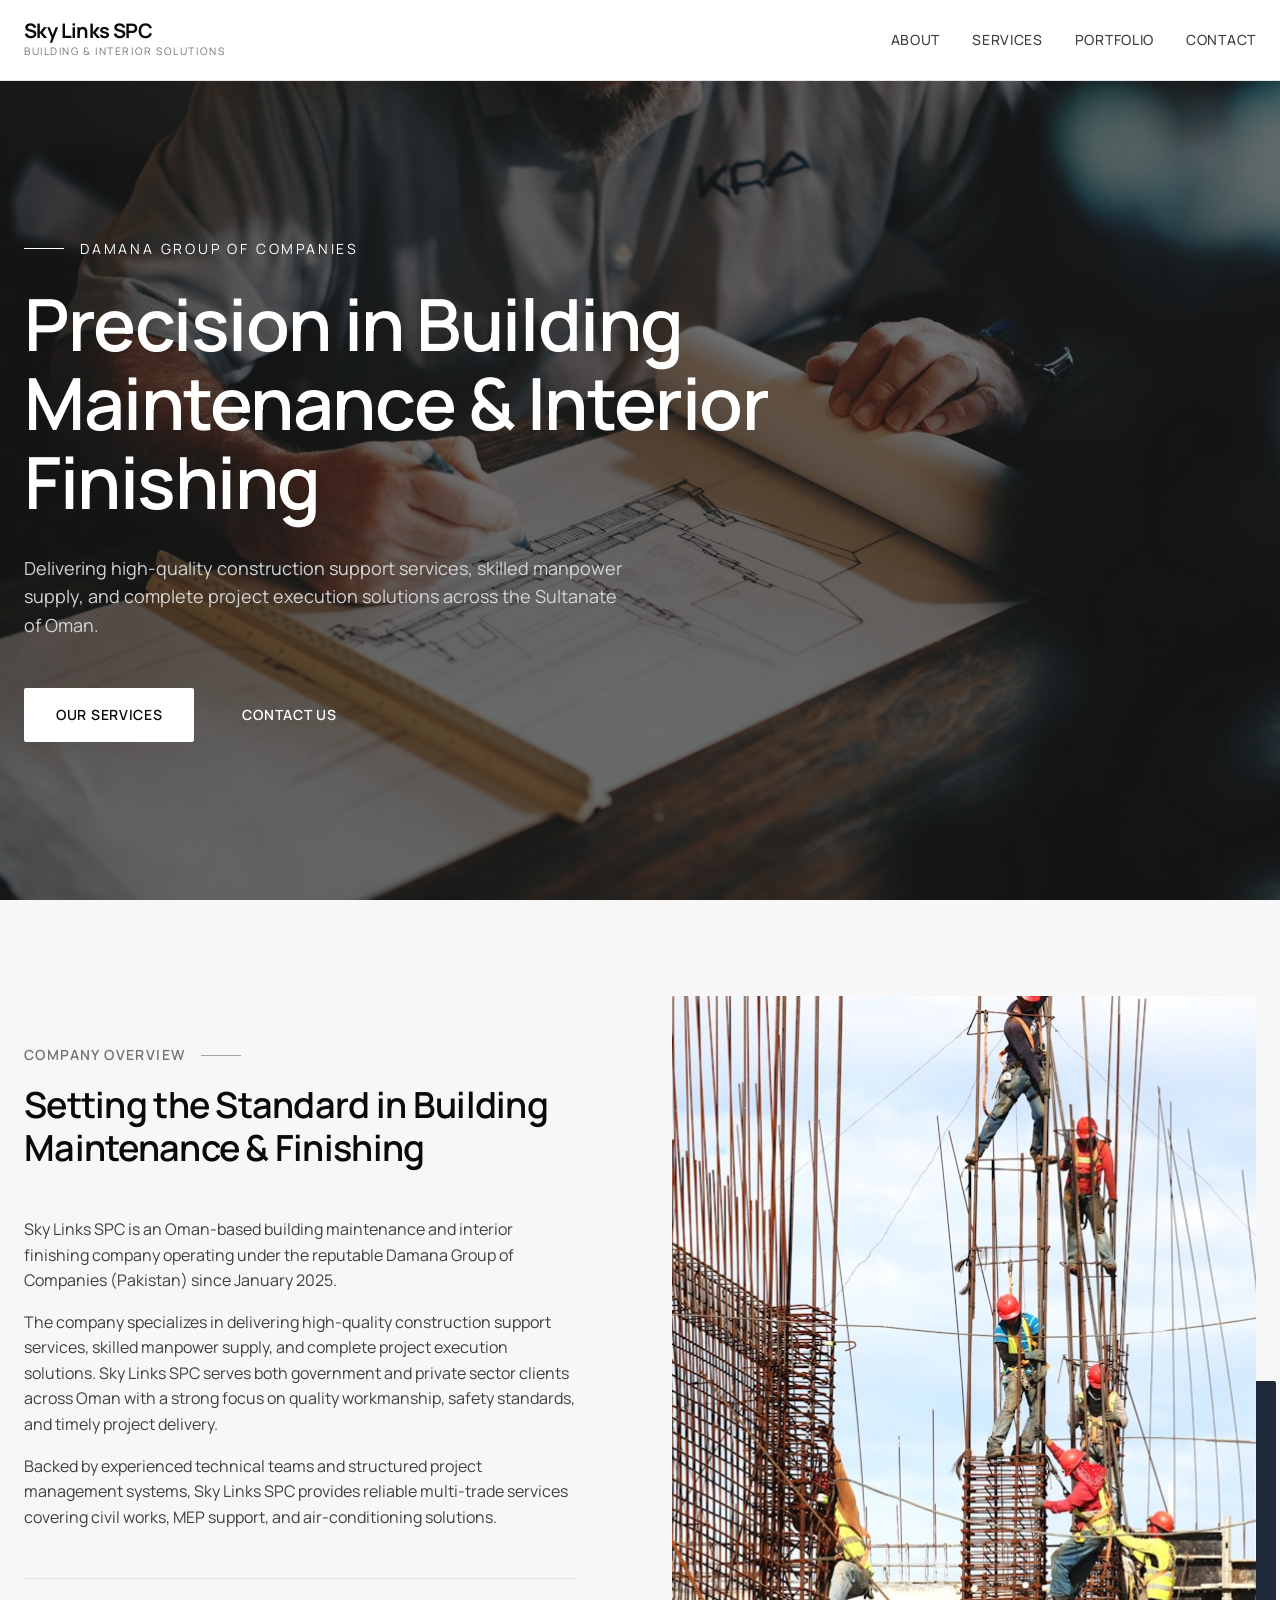
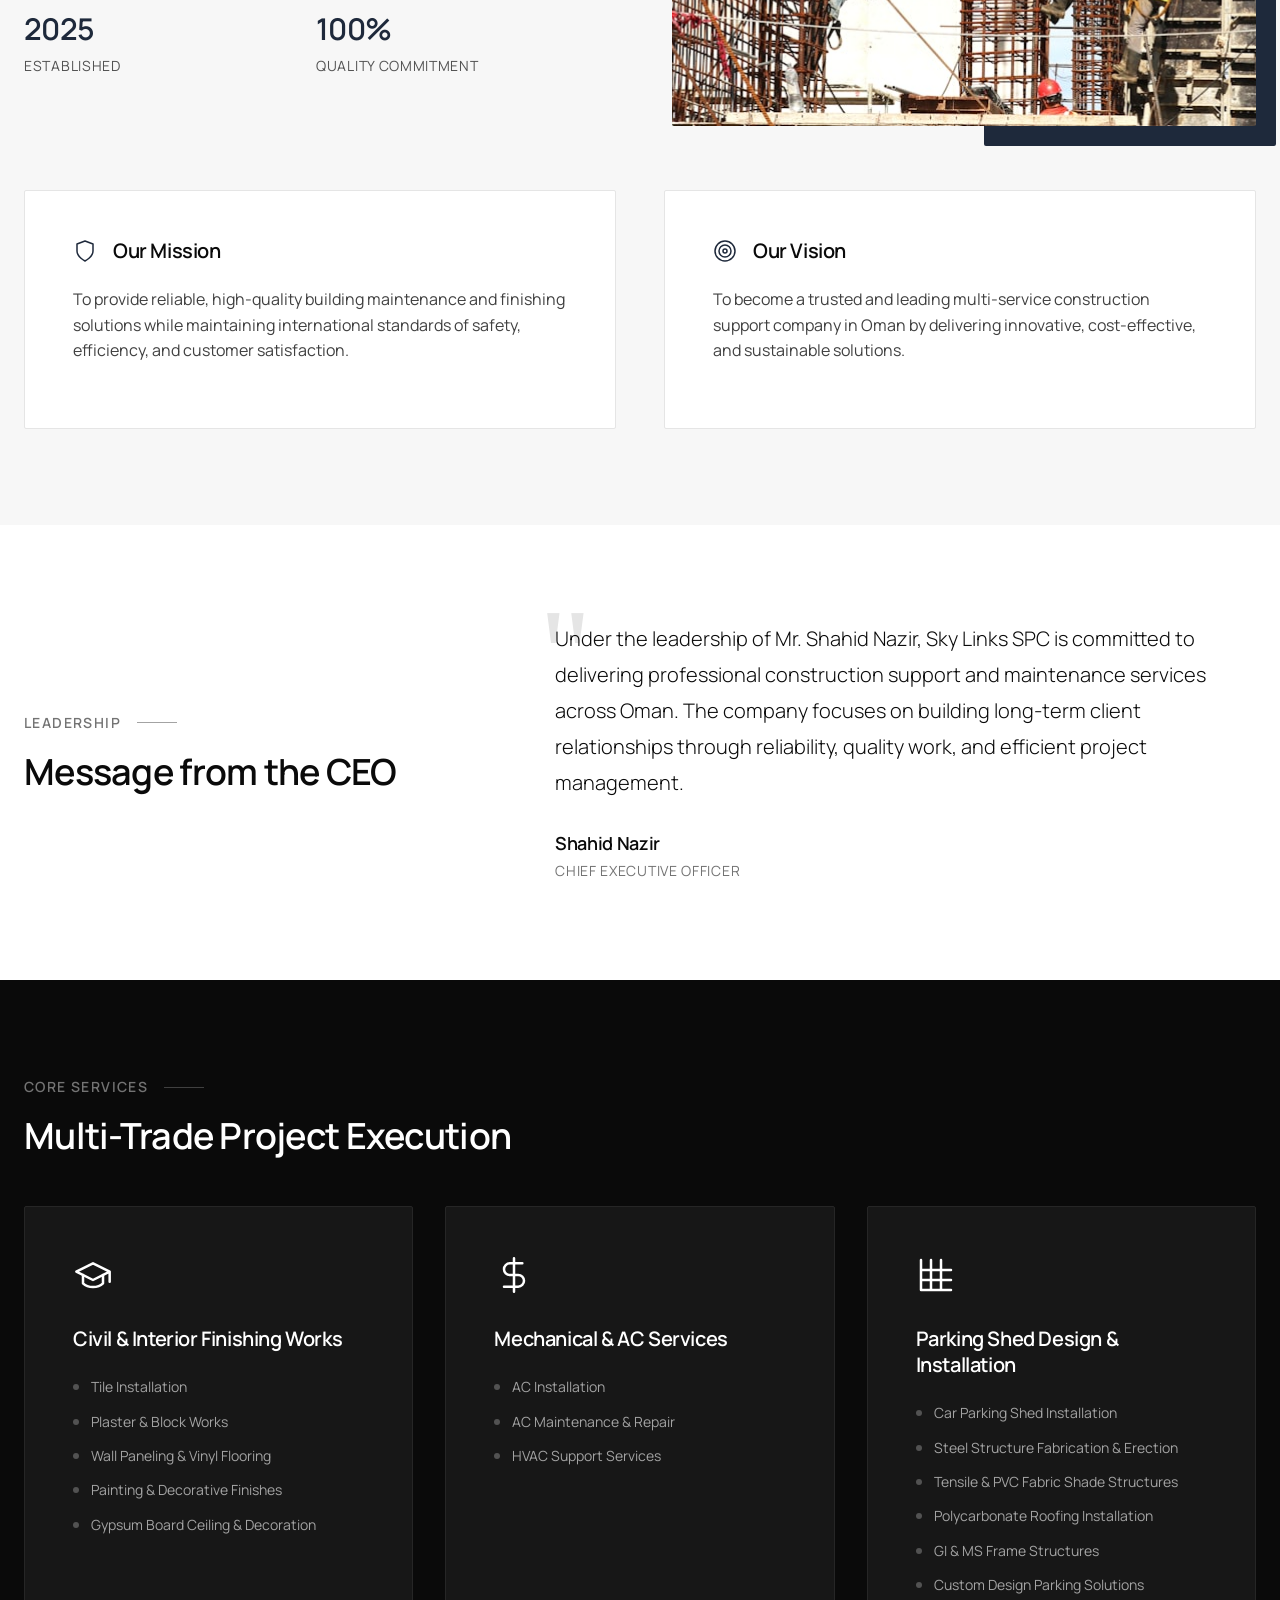
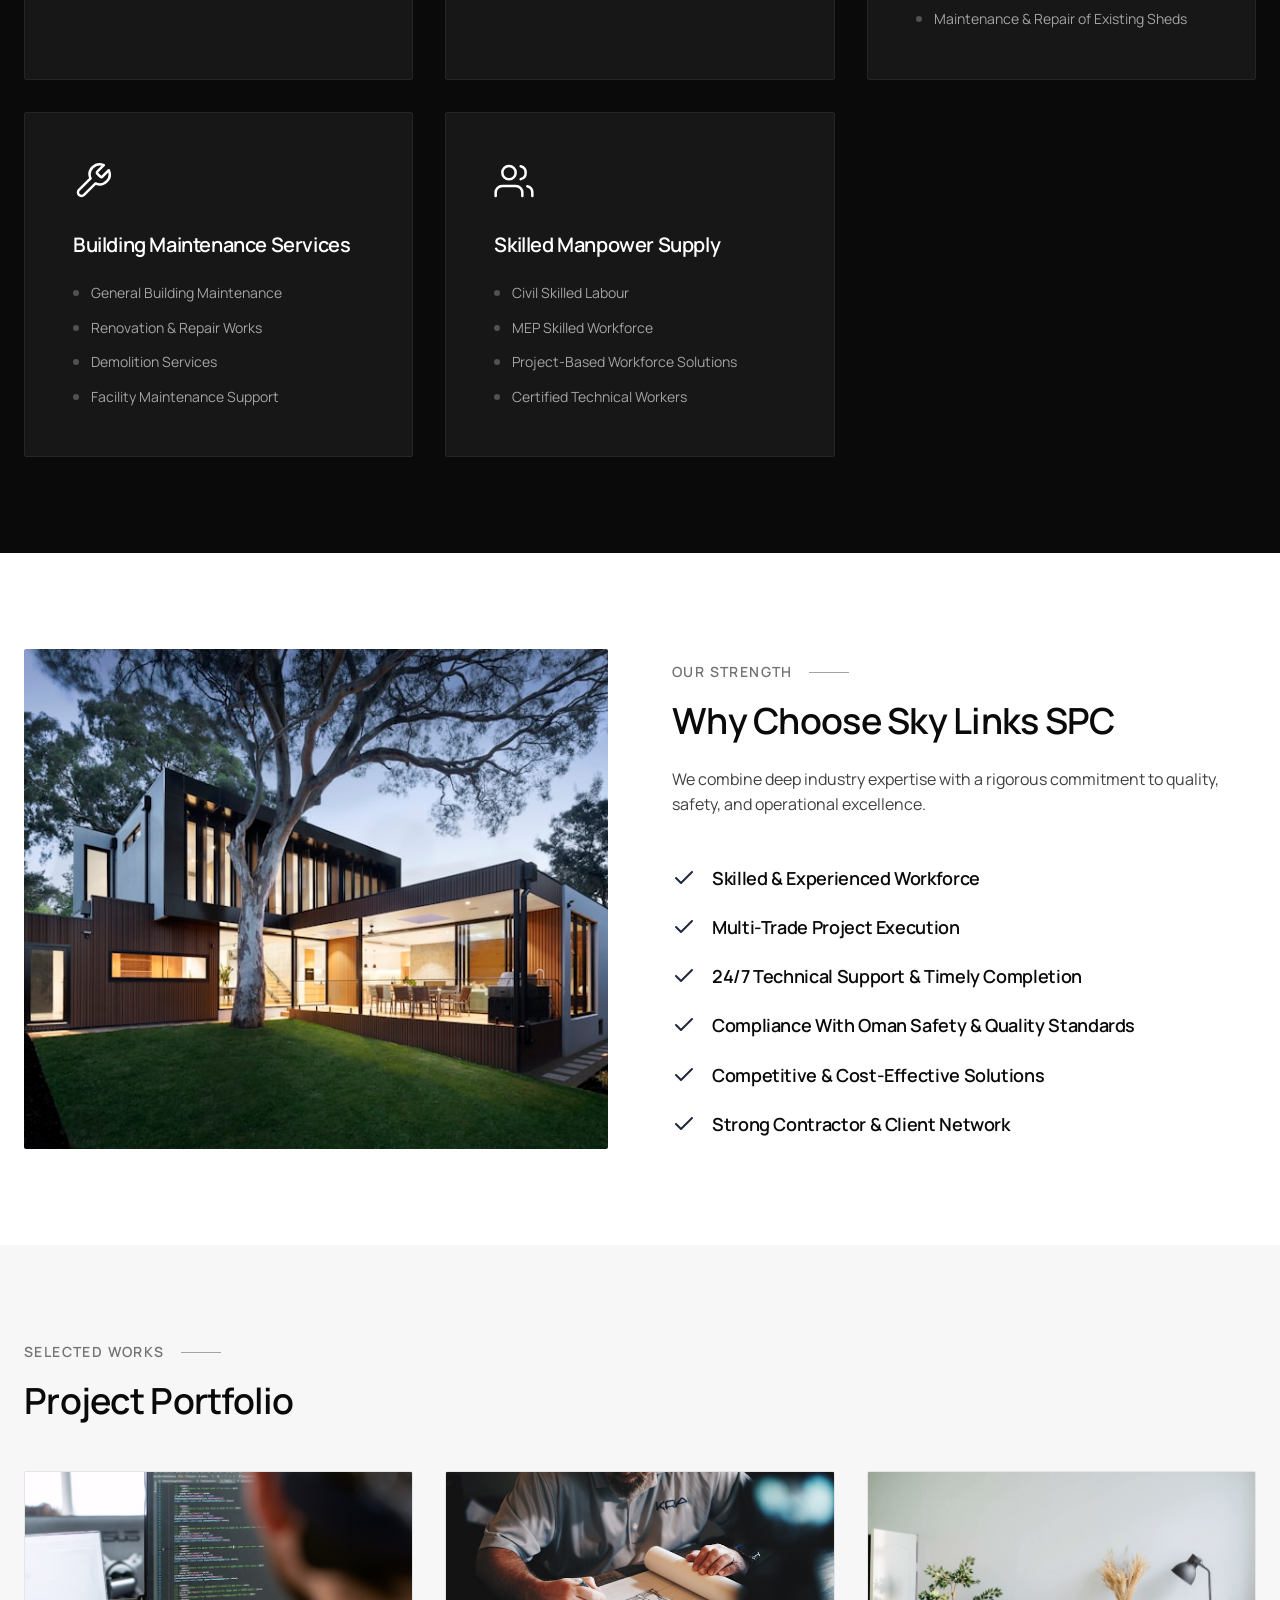
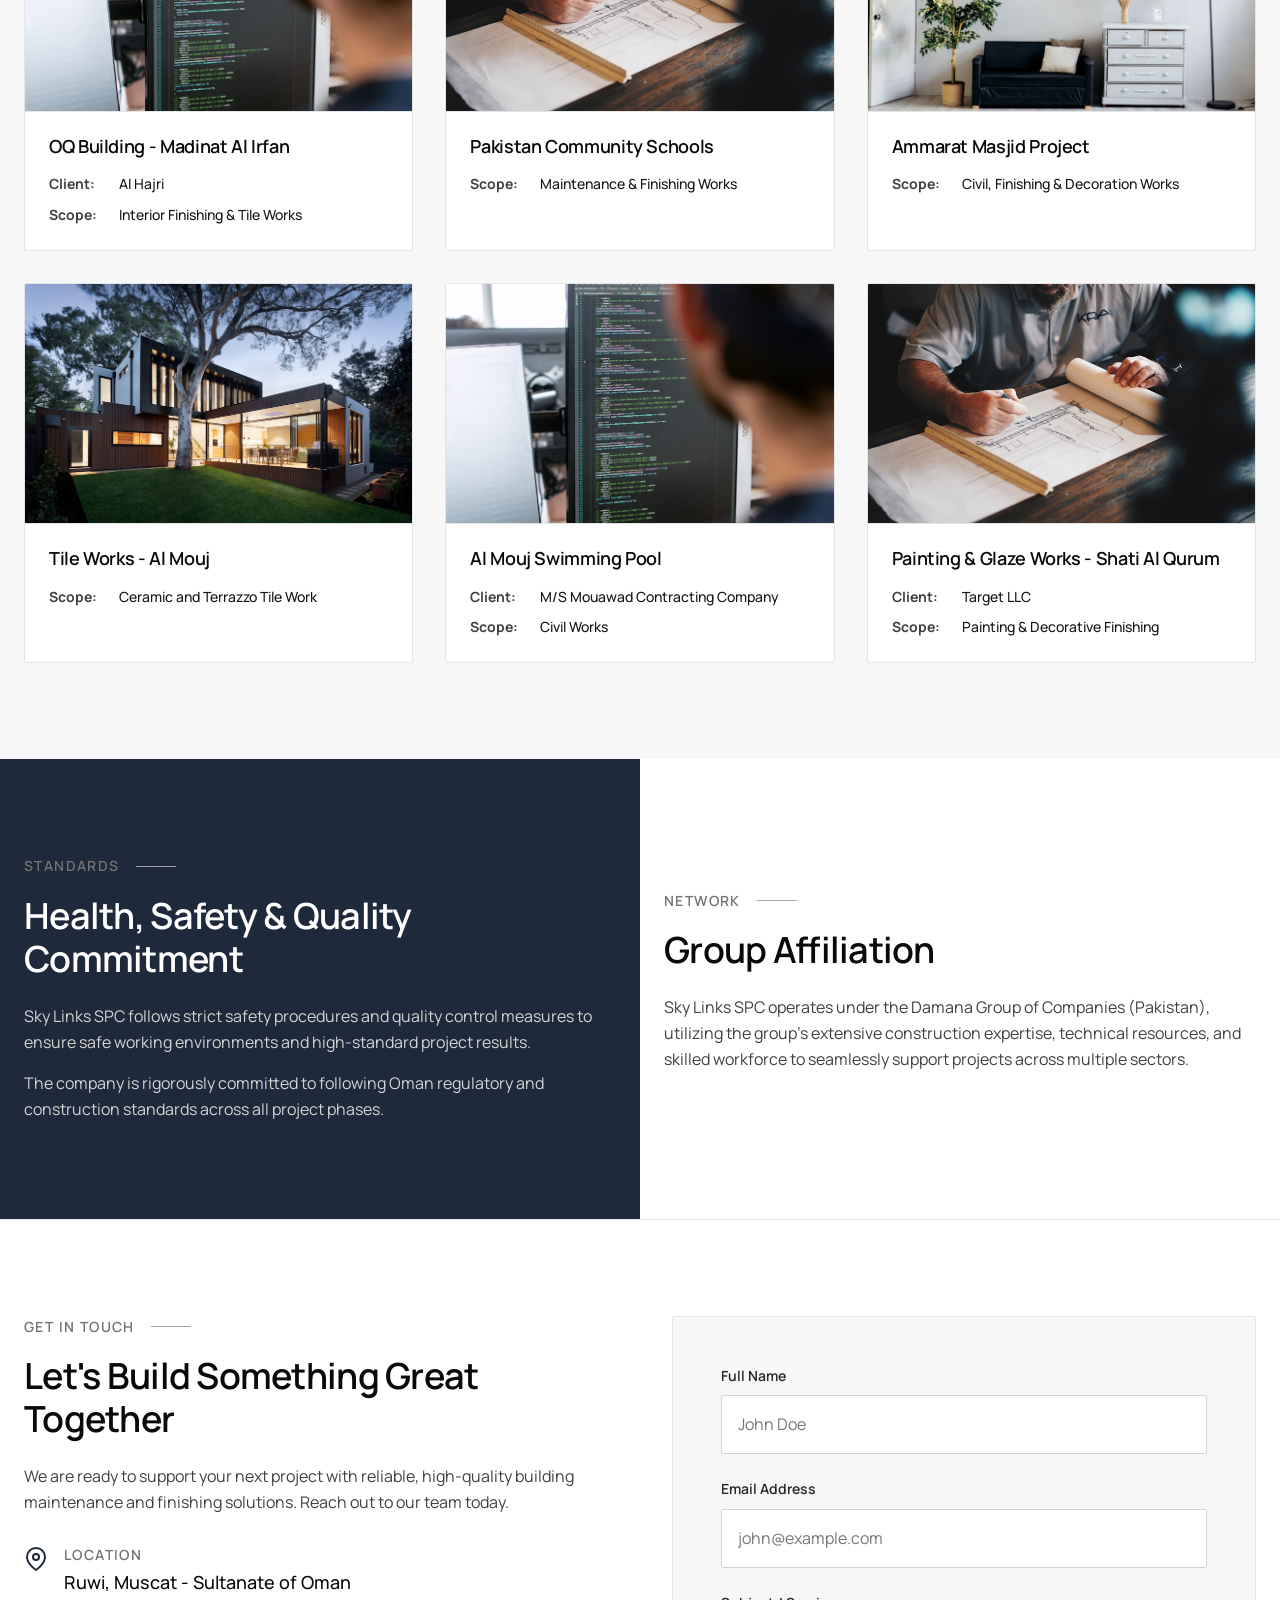
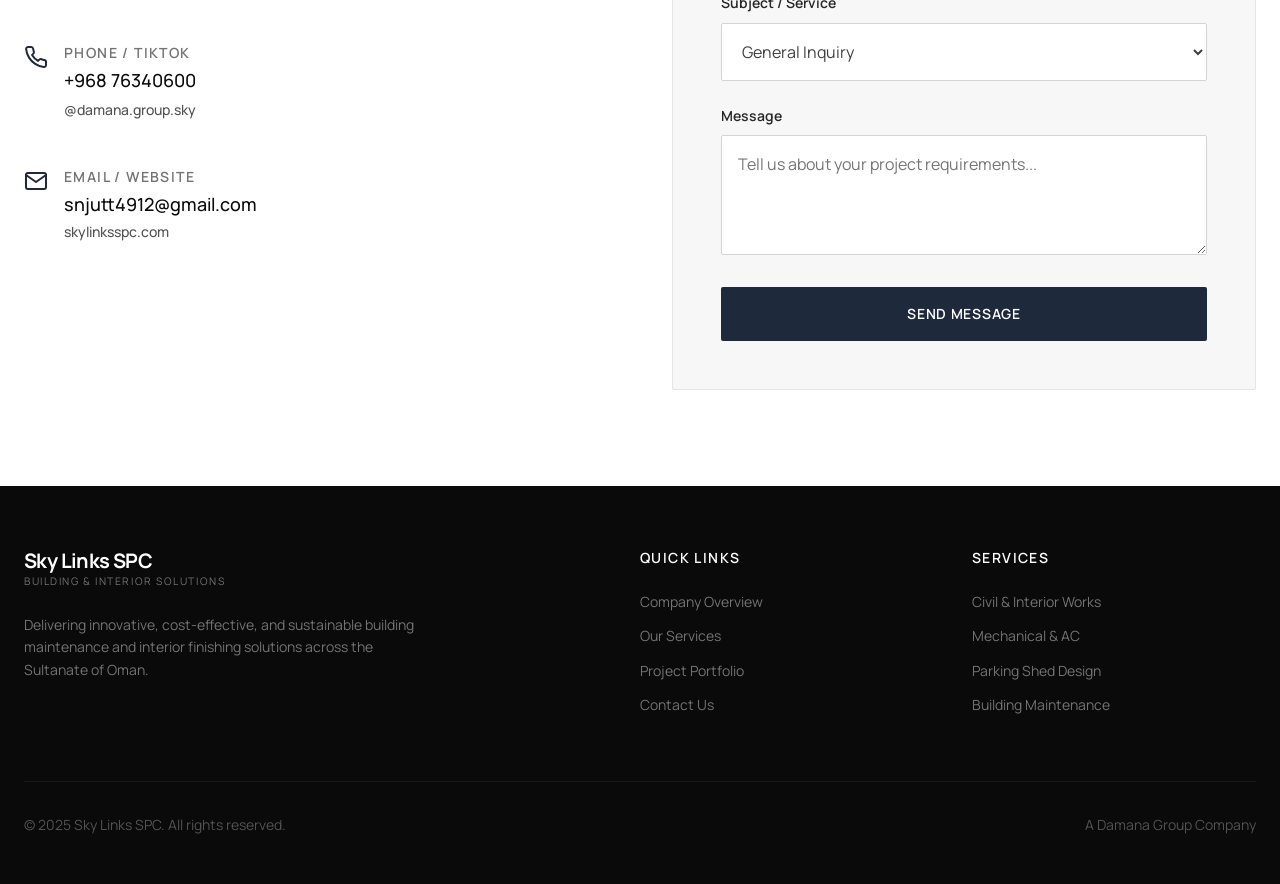
<file: index.html>
<!DOCTYPE html>
<html lang="en">
<head>
    <meta charset="UTF-8">
    <meta name="viewport" content="width=device-width, initial-scale=1.0">
    <title>Sky Links SPC | Building Maintenance & Interior Finishing Solutions</title>
    <meta name="description" content="Sky Links SPC delivers high-quality construction support services, skilled manpower, and complete project execution solutions across Oman.">

    <!-- Open Graph tags for SEO -->
    <meta property="og:title" content="Sky Links SPC | Building Maintenance & Interior Finishing">
    <meta property="og:description" content="Premium construction support and interior finishing solutions in Oman.">
    <meta property="og:type" content="website">

    <!-- Typography -->
    <link rel="preconnect" href="https://fonts.googleapis.com">
    <link rel="preconnect" href="https://fonts.gstatic.com" crossorigin>
    <link href="https://fonts.googleapis.com/css2?family=Manrope:wght@300;400;500;600;700&display=swap" rel="stylesheet">

    <!-- Stylesheets -->
    <link rel="stylesheet" href="style.css">
</head>
<body>

    <!-- Header Navigation -->
    <header class="header" id="header">
        <div class="container header-container">
            <a href="#" class="logo">
                <span class="logo-main">Sky Links SPC</span>
                <span class="logo-sub">Building & Interior Solutions</span>
            </a>

            <nav class="nav-links" id="nav-links">
                <a href="#about" class="nav-link">About</a>
                <a href="#services" class="nav-link">Services</a>
                <a href="#portfolio" class="nav-link">Portfolio</a>
                <a href="#contact" class="nav-link">Contact</a>
            </nav>

            <button class="menu-toggle" id="menu-toggle" aria-label="Toggle Menu">
                <span></span>
                <span></span>
                <span></span>
            </button>
        </div>
    </header>

    <!-- Hero Section -->
    <section class="hero" id="home">
        <!-- Re-using an Unsplash architectural image for a premium feel -->
        <img src="assets/images/hero.jpg" alt="Modern Architecture Construction" class="hero-bg">
        <div class="container hero-container">
            <div class="hero-subtitle">Damana Group of Companies</div>
            <h1 class="hero-title">Precision in Building Maintenance & Interior Finishing</h1>
            <p class="hero-text">Delivering high-quality construction support services, skilled manpower supply, and complete project execution solutions across the Sultanate of Oman.</p>
            <div class="hero-actions">
                <a href="#services" class="btn btn-white">Our Services</a>
                <a href="#contact" class="btn btn-outline-white">Contact Us</a>
            </div>
        </div>
    </section>

    <!-- About Section -->
    <section class="section bg-gray" id="about">
        <div class="container">
            <div class="about-grid">
                <div class="about-content animate-on-scroll">
                    <div class="section-title">Company Overview</div>
                    <h2 class="section-heading">Setting the Standard in Building Maintenance & Finishing</h2>
                    <p>Sky Links SPC is an Oman-based building maintenance and interior finishing company operating under the reputable Damana Group of Companies (Pakistan) since January 2025.</p>
                    <p>The company specializes in delivering high-quality construction support services, skilled manpower supply, and complete project execution solutions. Sky Links SPC serves both government and private sector clients across Oman with a strong focus on quality workmanship, safety standards, and timely project delivery.</p>
                    <p>Backed by experienced technical teams and structured project management systems, Sky Links SPC provides reliable multi-trade services covering civil works, MEP support, and air-conditioning solutions.</p>

                    <div class="stats-grid">
                        <div class="stat-item">
                            <h4>2025</h4>
                            <p>Established</p>
                        </div>
                        <div class="stat-item">
                            <h4>100%</h4>
                            <p>Quality Commitment</p>
                        </div>
                    </div>
                </div>

                <div class="about-image-wrapper animate-on-scroll">
                    <!-- Premium construction/architectural image -->
                    <img src="assets/images/about.jpg" alt="Construction and Architectural Detail" class="about-image">
                </div>
            </div>

            <div class="mission-vision animate-on-scroll">
                <div class="mv-card">
                    <h3>
                        <svg class="mv-icon" xmlns="http://www.w3.org/2000/svg" viewBox="0 0 24 24" fill="none" stroke="currentColor" stroke-width="1.5" stroke-linecap="round" stroke-linejoin="round"><path d="M12 22s8-4 8-10V5l-8-3-8 3v7c0 6 8 10 8 10z"></path></svg>
                        Our Mission
                    </h3>
                    <p>To provide reliable, high-quality building maintenance and finishing solutions while maintaining international standards of safety, efficiency, and customer satisfaction.</p>
                </div>
                <div class="mv-card">
                    <h3>
                        <svg class="mv-icon" xmlns="http://www.w3.org/2000/svg" viewBox="0 0 24 24" fill="none" stroke="currentColor" stroke-width="1.5" stroke-linecap="round" stroke-linejoin="round"><circle cx="12" cy="12" r="10"></circle><circle cx="12" cy="12" r="6"></circle><circle cx="12" cy="12" r="2"></circle></svg>
                        Our Vision
                    </h3>
                    <p>To become a trusted and leading multi-service construction support company in Oman by delivering innovative, cost-effective, and sustainable solutions.</p>
                </div>
            </div>
        </div>
    </section>

    <!-- CEO Message -->
    <section class="ceo-section">
        <div class="container">
            <div class="ceo-grid">
                <div class="animate-on-scroll">
                    <div class="section-title">Leadership</div>
                    <h2 class="section-heading" style="margin-bottom: 0;">Message from the CEO</h2>
                </div>

                <div class="ceo-content animate-on-scroll">
                    <span class="ceo-quote-mark">"</span>
                    <p>Under the leadership of Mr. Shahid Nazir, Sky Links SPC is committed to delivering professional construction support and maintenance services across Oman. The company focuses on building long-term client relationships through reliability, quality work, and efficient project management.</p>
                    <div class="ceo-name">
                        <h4>Shahid Nazir</h4>
                        <span>Chief Executive Officer</span>
                    </div>
                </div>
            </div>
        </div>
    </section>

    <!-- Services Section -->
    <section class="section services-section" id="services">
        <div class="container">
            <div class="animate-on-scroll">
                <div class="section-title">Core Services</div>
                <h2 class="section-heading">Multi-Trade Project Execution</h2>
            </div>

            <div class="services-grid animate-on-scroll">

                <!-- Service 1 -->
                <div class="service-card">
                    <svg class="service-icon" xmlns="http://www.w3.org/2000/svg" viewBox="0 0 24 24" fill="none" stroke="currentColor" stroke-width="1.5" stroke-linecap="round" stroke-linejoin="round"><path d="M22 10v6M2 10l10-5 10 5-10 5z"></path><path d="M6 12v5c3 3 9 3 12 0v-5"></path></svg>
                    <h3>Civil & Interior Finishing Works</h3>
                    <ul class="service-list">
                        <li>Tile Installation</li>
                        <li>Plaster & Block Works</li>
                        <li>Wall Paneling & Vinyl Flooring</li>
                        <li>Painting & Decorative Finishes</li>
                        <li>Gypsum Board Ceiling & Decoration</li>
                    </ul>
                </div>

                <!-- Service 2 -->
                <div class="service-card">
                    <svg class="service-icon" xmlns="http://www.w3.org/2000/svg" viewBox="0 0 24 24" fill="none" stroke="currentColor" stroke-width="1.5" stroke-linecap="round" stroke-linejoin="round"><path d="M12 2v20M17 5H9.5a3.5 3.5 0 0 0 0 7h5a3.5 3.5 0 0 1 0 7H6"></path></svg>
                    <h3>Mechanical & AC Services</h3>
                    <ul class="service-list">
                        <li>AC Installation</li>
                        <li>AC Maintenance & Repair</li>
                        <li>HVAC Support Services</li>
                    </ul>
                </div>

                <!-- Service 3 -->
                <div class="service-card">
                    <svg class="service-icon" xmlns="http://www.w3.org/2000/svg" viewBox="0 0 24 24" fill="none" stroke="currentColor" stroke-width="1.5" stroke-linecap="round" stroke-linejoin="round"><path d="M3 3v18h18M3 9h18M3 15h18M9 3v18M15 3v18"></path></svg>
                    <h3>Parking Shed Design & Installation</h3>
                    <ul class="service-list">
                        <li>Car Parking Shed Installation</li>
                        <li>Steel Structure Fabrication & Erection</li>
                        <li>Tensile & PVC Fabric Shade Structures</li>
                        <li>Polycarbonate Roofing Installation</li>
                        <li>GI & MS Frame Structures</li>
                        <li>Custom Design Parking Solutions</li>
                        <li>Maintenance & Repair of Existing Sheds</li>
                    </ul>
                </div>

                <!-- Service 4 -->
                <div class="service-card">
                    <svg class="service-icon" xmlns="http://www.w3.org/2000/svg" viewBox="0 0 24 24" fill="none" stroke="currentColor" stroke-width="1.5" stroke-linecap="round" stroke-linejoin="round"><path d="M14.7 6.3a1 1 0 0 0 0 1.4l1.6 1.6a1 1 0 0 0 1.4 0l3.77-3.77a6 6 0 0 1-7.94 7.94l-6.91 6.91a2.12 2.12 0 0 1-3-3l6.91-6.91a6 6 0 0 1 7.94-7.94l-3.76 3.76z"></path></svg>
                    <h3>Building Maintenance Services</h3>
                    <ul class="service-list">
                        <li>General Building Maintenance</li>
                        <li>Renovation & Repair Works</li>
                        <li>Demolition Services</li>
                        <li>Facility Maintenance Support</li>
                    </ul>
                </div>

                <!-- Service 5 -->
                <div class="service-card">
                    <svg class="service-icon" xmlns="http://www.w3.org/2000/svg" viewBox="0 0 24 24" fill="none" stroke="currentColor" stroke-width="1.5" stroke-linecap="round" stroke-linejoin="round"><path d="M17 21v-2a4 4 0 0 0-4-4H5a4 4 0 0 0-4 4v2"></path><circle cx="9" cy="7" r="4"></circle><path d="M23 21v-2a4 4 0 0 0-3-3.87"></path><path d="M16 3.13a4 4 0 0 1 0 7.75"></path></svg>
                    <h3>Skilled Manpower Supply</h3>
                    <ul class="service-list">
                        <li>Civil Skilled Labour</li>
                        <li>MEP Skilled Workforce</li>
                        <li>Project-Based Workforce Solutions</li>
                        <li>Certified Technical Workers</li>
                    </ul>
                </div>

            </div>
        </div>
    </section>

    <!-- Why Choose Us Section -->
    <section class="section wcu-section">
        <div class="container">
            <div class="wcu-grid">
                <div class="wcu-image-wrapper animate-on-scroll">
                    <!-- Unsplash engineering/site planning image -->
                    <img src="assets/images/project1.jpg" alt="Engineers reviewing plans" class="wcu-image">
                </div>

                <div class="wcu-content animate-on-scroll">
                    <div class="section-title">Our Strength</div>
                    <h2 class="section-heading" style="margin-bottom: var(--space-6);">Why Choose Sky Links SPC</h2>
                    <p>We combine deep industry expertise with a rigorous commitment to quality, safety, and operational excellence.</p>

                    <div class="wcu-list">
                        <div class="wcu-item">
                            <svg class="wcu-icon" xmlns="http://www.w3.org/2000/svg" viewBox="0 0 24 24" fill="none" stroke="currentColor" stroke-width="2" stroke-linecap="round" stroke-linejoin="round"><polyline points="20 6 9 17 4 12"></polyline></svg>
                            <h4>Skilled & Experienced Workforce</h4>
                        </div>
                        <div class="wcu-item">
                            <svg class="wcu-icon" xmlns="http://www.w3.org/2000/svg" viewBox="0 0 24 24" fill="none" stroke="currentColor" stroke-width="2" stroke-linecap="round" stroke-linejoin="round"><polyline points="20 6 9 17 4 12"></polyline></svg>
                            <h4>Multi-Trade Project Execution</h4>
                        </div>
                        <div class="wcu-item">
                            <svg class="wcu-icon" xmlns="http://www.w3.org/2000/svg" viewBox="0 0 24 24" fill="none" stroke="currentColor" stroke-width="2" stroke-linecap="round" stroke-linejoin="round"><polyline points="20 6 9 17 4 12"></polyline></svg>
                            <h4>24/7 Technical Support & Timely Completion</h4>
                        </div>
                        <div class="wcu-item">
                            <svg class="wcu-icon" xmlns="http://www.w3.org/2000/svg" viewBox="0 0 24 24" fill="none" stroke="currentColor" stroke-width="2" stroke-linecap="round" stroke-linejoin="round"><polyline points="20 6 9 17 4 12"></polyline></svg>
                            <h4>Compliance With Oman Safety & Quality Standards</h4>
                        </div>
                        <div class="wcu-item">
                            <svg class="wcu-icon" xmlns="http://www.w3.org/2000/svg" viewBox="0 0 24 24" fill="none" stroke="currentColor" stroke-width="2" stroke-linecap="round" stroke-linejoin="round"><polyline points="20 6 9 17 4 12"></polyline></svg>
                            <h4>Competitive & Cost-Effective Solutions</h4>
                        </div>
                        <div class="wcu-item">
                            <svg class="wcu-icon" xmlns="http://www.w3.org/2000/svg" viewBox="0 0 24 24" fill="none" stroke="currentColor" stroke-width="2" stroke-linecap="round" stroke-linejoin="round"><polyline points="20 6 9 17 4 12"></polyline></svg>
                            <h4>Strong Contractor & Client Network</h4>
                        </div>
                    </div>
                </div>
            </div>
        </div>
    </section>

    <!-- Portfolio Section -->
    <section class="section portfolio-section" id="portfolio">
        <div class="container">
            <div class="animate-on-scroll">
                <div class="section-title">Selected Works</div>
                <h2 class="section-heading">Project Portfolio</h2>
            </div>

            <div class="portfolio-grid animate-on-scroll">
                <!-- Project 1 -->
                <div class="portfolio-card">
                    <img src="assets/images/project2.jpg" alt="OQ Building" class="portfolio-image">
                    <div class="portfolio-content">
                        <h3>OQ Building - Madinat Al Irfan</h3>
                        <div class="portfolio-details">
                            <div class="portfolio-detail">
                                <strong>Client:</strong>
                                <span>Al Hajri</span>
                            </div>
                            <div class="portfolio-detail">
                                <strong>Scope:</strong>
                                <span>Interior Finishing & Tile Works</span>
                            </div>
                        </div>
                    </div>
                </div>

                <!-- Project 2 -->
                <div class="portfolio-card">
                    <img src="assets/images/project3.jpg" alt="Pakistan Community Schools" class="portfolio-image">
                    <div class="portfolio-content">
                        <h3>Pakistan Community Schools</h3>
                        <div class="portfolio-details">
                            <div class="portfolio-detail">
                                <strong>Scope:</strong>
                                <span>Maintenance & Finishing Works</span>
                            </div>
                        </div>
                    </div>
                </div>

                <!-- Project 3 -->
                <div class="portfolio-card">
                    <img src="assets/images/project4.jpg" alt="Ammarat Masjid" class="portfolio-image">
                    <div class="portfolio-content">
                        <h3>Ammarat Masjid Project</h3>
                        <div class="portfolio-details">
                            <div class="portfolio-detail">
                                <strong>Scope:</strong>
                                <span>Civil, Finishing & Decoration Works</span>
                            </div>
                        </div>
                    </div>
                </div>

                <!-- Project 4 -->
                <div class="portfolio-card">
                    <img src="assets/images/project1.jpg" alt="Al Mouj" class="portfolio-image">
                    <div class="portfolio-content">
                        <h3>Tile Works - Al Mouj</h3>
                        <div class="portfolio-details">
                            <div class="portfolio-detail">
                                <strong>Scope:</strong>
                                <span>Ceramic and Terrazzo Tile Work</span>
                            </div>
                        </div>
                    </div>
                </div>

                <!-- Project 5 -->
                <div class="portfolio-card">
                    <img src="assets/images/project2.jpg" alt="Al Mouj Swimming Pool" class="portfolio-image">
                    <div class="portfolio-content">
                        <h3>Al Mouj Swimming Pool</h3>
                        <div class="portfolio-details">
                            <div class="portfolio-detail">
                                <strong>Client:</strong>
                                <span>M/S Mouawad Contracting Company</span>
                            </div>
                            <div class="portfolio-detail">
                                <strong>Scope:</strong>
                                <span>Civil Works</span>
                            </div>
                        </div>
                    </div>
                </div>

                <!-- Project 6 -->
                <div class="portfolio-card">
                    <img src="assets/images/project3.jpg" alt="Shati Al Qurum" class="portfolio-image">
                    <div class="portfolio-content">
                        <h3>Painting & Glaze Works - Shati Al Qurum</h3>
                        <div class="portfolio-details">
                            <div class="portfolio-detail">
                                <strong>Client:</strong>
                                <span>Target LLC</span>
                            </div>
                            <div class="portfolio-detail">
                                <strong>Scope:</strong>
                                <span>Painting & Decorative Finishing</span>
                            </div>
                        </div>
                    </div>
                </div>
            </div>
        </div>
    </section>

    <!-- Info Blocks (Safety & Affiliation) -->
    <section class="info-blocks">
        <div class="info-block bg-slate animate-on-scroll">
            <div class="info-block-content">
                <div class="section-title">Standards</div>
                <h2 class="section-heading" style="margin-bottom: var(--space-6);">Health, Safety & Quality Commitment</h2>
                <p>Sky Links SPC follows strict safety procedures and quality control measures to ensure safe working environments and high-standard project results.</p>
                <p style="margin-bottom: 0;">The company is rigorously committed to following Oman regulatory and construction standards across all project phases.</p>
            </div>
        </div>
        <div class="info-block bg-white animate-on-scroll">
            <div class="info-block-content">
                <div class="section-title">Network</div>
                <h2 class="section-heading" style="margin-bottom: var(--space-6);">Group Affiliation</h2>
                <p>Sky Links SPC operates under the Damana Group of Companies (Pakistan), utilizing the group's extensive construction expertise, technical resources, and skilled workforce to seamlessly support projects across multiple sectors.</p>
            </div>
        </div>
    </section>

    <!-- Contact Section -->
    <section class="section contact-section" id="contact">
        <div class="container">
            <div class="contact-grid">
                <div class="contact-info animate-on-scroll">
                    <div class="section-title">Get In Touch</div>
                    <h2 class="section-heading" style="margin-bottom: var(--space-6);">Let's Build Something Great Together</h2>
                    <p>We are ready to support your next project with reliable, high-quality building maintenance and finishing solutions. Reach out to our team today.</p>

                    <div class="contact-details">
                        <div class="contact-detail-item">
                            <svg class="contact-detail-icon" xmlns="http://www.w3.org/2000/svg" viewBox="0 0 24 24" fill="none" stroke="currentColor" stroke-width="2" stroke-linecap="round" stroke-linejoin="round"><path d="M21 10c0 7-9 13-9 13s-9-6-9-13a9 9 0 0 1 18 0z"></path><circle cx="12" cy="10" r="3"></circle></svg>
                            <div>
                                <h4>Location</h4>
                                <p>Ruwi, Muscat - Sultanate of Oman</p>
                            </div>
                        </div>
                        <div class="contact-detail-item">
                            <svg class="contact-detail-icon" xmlns="http://www.w3.org/2000/svg" viewBox="0 0 24 24" fill="none" stroke="currentColor" stroke-width="2" stroke-linecap="round" stroke-linejoin="round"><path d="M22 16.92v3a2 2 0 0 1-2.18 2 19.79 19.79 0 0 1-8.63-3.07 19.5 19.5 0 0 1-6-6 19.79 19.79 0 0 1-3.07-8.67A2 2 0 0 1 4.11 2h3a2 2 0 0 1 2 1.72 12.84 12.84 0 0 0 .7 2.81 2 2 0 0 1-.45 2.11L8.09 9.91a16 16 0 0 0 6 6l1.27-1.27a2 2 0 0 1 2.11-.45 12.84 12.84 0 0 0 2.81.7A2 2 0 0 1 22 16.92z"></path></svg>
                            <div>
                                <h4>Phone / TikTok</h4>
                                <a href="tel:+96876340600">+968 76340600</a>
                                <p style="font-size: var(--text-sm); margin-top: 4px; color: var(--clr-gray-500);">@damana.group.sky</p>
                            </div>
                        </div>
                        <div class="contact-detail-item">
                            <svg class="contact-detail-icon" xmlns="http://www.w3.org/2000/svg" viewBox="0 0 24 24" fill="none" stroke="currentColor" stroke-width="2" stroke-linecap="round" stroke-linejoin="round"><path d="M4 4h16c1.1 0 2 .9 2 2v12c0 1.1-.9 2-2 2H4c-1.1 0-2-.9-2-2V6c0-1.1.9-2 2-2z"></path><polyline points="22,6 12,13 2,6"></polyline></svg>
                            <div>
                                <h4>Email / Website</h4>
                                <a href="mailto:snjutt4912@gmail.com">snjutt4912@gmail.com</a>
                                <br>
                                <a href="http://skylinksspc.com" target="_blank" style="font-size: var(--text-sm); color: var(--clr-gray-500);">skylinksspc.com</a>
                            </div>
                        </div>
                    </div>
                </div>

                <div class="contact-form-wrapper animate-on-scroll">
                    <form class="contact-form" action="#" method="POST">
                        <div class="form-group">
                            <label for="name" class="form-label">Full Name</label>
                            <input type="text" id="name" name="name" class="form-control" required placeholder="John Doe">
                        </div>
                        <div class="form-group">
                            <label for="email" class="form-label">Email Address</label>
                            <input type="email" id="email" name="email" class="form-control" required placeholder="john@example.com">
                        </div>
                        <div class="form-group">
                            <label for="subject" class="form-label">Subject / Service</label>
                            <select id="subject" name="subject" class="form-control">
                                <option value="general">General Inquiry</option>
                                <option value="civil">Civil & Interior Finishing</option>
                                <option value="mechanical">Mechanical & AC Services</option>
                                <option value="parking">Parking Shed Installation</option>
                                <option value="maintenance">Building Maintenance</option>
                                <option value="manpower">Skilled Manpower Supply</option>
                            </select>
                        </div>
                        <div class="form-group">
                            <label for="message" class="form-label">Message</label>
                            <textarea id="message" name="message" class="form-control" required placeholder="Tell us about your project requirements..."></textarea>
                        </div>
                        <button type="submit" class="btn btn-primary" style="width: 100%;">Send Message</button>
                    </form>
                </div>
            </div>
        </div>
    </section>

    <!-- Footer -->
    <footer class="footer">
        <div class="container">
            <div class="footer-grid">
                <div class="footer-brand">
                    <a href="#" class="logo" style="display: inline-flex;">
                        <span class="logo-main">Sky Links SPC</span>
                        <span class="logo-sub">Building & Interior Solutions</span>
                    </a>
                    <p class="footer-desc">Delivering innovative, cost-effective, and sustainable building maintenance and interior finishing solutions across the Sultanate of Oman.</p>
                </div>

                <div class="footer-nav">
                    <h4 class="footer-title">Quick Links</h4>
                    <div class="footer-links">
                        <a href="#about">Company Overview</a>
                        <a href="#services">Our Services</a>
                        <a href="#portfolio">Project Portfolio</a>
                        <a href="#contact">Contact Us</a>
                    </div>
                </div>

                <div class="footer-nav">
                    <h4 class="footer-title">Services</h4>
                    <div class="footer-links">
                        <a href="#services">Civil & Interior Works</a>
                        <a href="#services">Mechanical & AC</a>
                        <a href="#services">Parking Shed Design</a>
                        <a href="#services">Building Maintenance</a>
                    </div>
                </div>
            </div>

            <div class="footer-bottom">
                <p>&copy; 2025 Sky Links SPC. All rights reserved.</p>
                <p>A Damana Group Company</p>
            </div>
        </div>
    </footer>

    <script src="script.js"></script>
</body>
</html>
</file>
<file: style.css>
/* ==========================================================================
   CSS Architecture & Global Styles
   ========================================================================== */

:root {
    /* Color Palette - Architectural & Premium */
    --clr-white: #ffffff;
    --clr-black: #0a0a0a;

    /* Grays for layout and text */
    --clr-gray-50: #f7f7f7;
    --clr-gray-100: #e5e5e5;
    --clr-gray-200: #d4d4d4;
    --clr-gray-300: #a3a3a3;
    --clr-gray-400: #737373;
    --clr-gray-500: #525252;
    --clr-gray-600: #404040;
    --clr-gray-700: #262626;
    --clr-gray-800: #171717;

    /* Accent Color - Dark Slate / Midnight Navy */
    --clr-accent: #1e293b;
    --clr-accent-light: #334155;

    /* Typography */
    --font-primary: 'Manrope', sans-serif;

    /* Typography Scale */
    --text-xs: 0.75rem;     /* 12px */
    --text-sm: 0.875rem;    /* 14px */
    --text-base: 1rem;      /* 16px */
    --text-lg: 1.125rem;    /* 18px */
    --text-xl: 1.25rem;     /* 20px */
    --text-2xl: 1.5rem;     /* 24px */
    --text-3xl: 1.875rem;   /* 30px */
    --text-4xl: 2.25rem;    /* 36px */
    --text-5xl: 3rem;       /* 48px */
    --text-6xl: 3.75rem;    /* 60px */
    --text-7xl: 4.5rem;     /* 72px */

    /* Spacing System */
    --space-1: 0.25rem;     /* 4px */
    --space-2: 0.5rem;      /* 8px */
    --space-3: 0.75rem;     /* 12px */
    --space-4: 1rem;        /* 16px */
    --space-6: 1.5rem;      /* 24px */
    --space-8: 2rem;        /* 32px */
    --space-12: 3rem;       /* 48px */
    --space-16: 4rem;       /* 64px */
    --space-24: 6rem;       /* 96px */
    --space-32: 8rem;       /* 128px */
    --space-40: 10rem;      /* 160px */

    /* Layout */
    --container-width: 1280px;
    --container-padding: var(--space-6);

    /* Borders & UI */
    --border-subtle: 1px solid var(--clr-gray-100);
    --border-strong: 1px solid var(--clr-gray-200);
    --radius-sm: 2px;
    --radius-md: 4px;
    --transition-fast: 0.2s cubic-bezier(0.4, 0, 0.2, 1);
    --transition-base: 0.3s cubic-bezier(0.4, 0, 0.2, 1);
    --transition-slow: 0.6s cubic-bezier(0.4, 0, 0.2, 1);
}

/* ==========================================================================
   Reset & Base Styles
   ========================================================================== */

*, *::before, *::after {
    box-sizing: border-box;
    margin: 0;
    padding: 0;
}

html {
    font-size: 16px;
    scroll-behavior: smooth;
    -webkit-font-smoothing: antialiased;
    -moz-osx-font-smoothing: grayscale;
}

body {
    font-family: var(--font-primary);
    color: var(--clr-gray-600);
    background-color: var(--clr-white);
    line-height: 1.6;
    overflow-x: hidden;
}

h1, h2, h3, h4, h5, h6 {
    color: var(--clr-black);
    font-weight: 600;
    line-height: 1.2;
    letter-spacing: -0.02em;
}

h1 { font-size: var(--text-5xl); }
h2 { font-size: var(--text-4xl); }
h3 { font-size: var(--text-3xl); }
h4 { font-size: var(--text-2xl); }
h5 { font-size: var(--text-xl); }
h6 { font-size: var(--text-lg); }

p {
    margin-bottom: var(--space-4);
}

a {
    color: inherit;
    text-decoration: none;
    transition: color var(--transition-base);
}

img {
    display: block;
    max-width: 100%;
    height: auto;
    object-fit: cover;
}

ul, ol {
    list-style: none;
}

button, input, textarea, select {
    font: inherit;
    color: inherit;
}

/* ==========================================================================
   Header & Navigation
   ========================================================================== */

.header {
    position: fixed;
    top: 0;
    left: 0;
    width: 100%;
    z-index: 1000;
    background-color: var(--clr-white);
    border-bottom: var(--border-subtle);
    transition: transform var(--transition-base), box-shadow var(--transition-base);
}

.header.scrolled {
    box-shadow: 0 4px 20px rgba(0, 0, 0, 0.05);
}

.header-container {
    display: flex;
    justify-content: space-between;
    align-items: center;
    height: 80px;
}

.logo {
    display: flex;
    flex-direction: column;
}

.logo-main {
    font-size: var(--text-xl);
    font-weight: 700;
    color: var(--clr-black);
    letter-spacing: -0.03em;
    line-height: 1;
}

.logo-sub {
    font-size: 0.65rem;
    text-transform: uppercase;
    letter-spacing: 0.15em;
    color: var(--clr-gray-400);
    margin-top: 2px;
}

.nav-links {
    display: flex;
    gap: var(--space-8);
}

.nav-link {
    font-size: var(--text-sm);
    font-weight: 500;
    color: var(--clr-gray-600);
    text-transform: uppercase;
    letter-spacing: 0.05em;
    position: relative;
}

.nav-link::after {
    content: '';
    position: absolute;
    bottom: -4px;
    left: 0;
    width: 100%;
    height: 1px;
    background-color: var(--clr-accent);
    transform: scaleX(0);
    transform-origin: right;
    transition: transform var(--transition-base);
}

.nav-link:hover {
    color: var(--clr-black);
}

.nav-link:hover::after {
    transform: scaleX(1);
    transform-origin: left;
}

.menu-toggle {
    display: none;
    background: none;
    border: none;
    cursor: pointer;
    width: 30px;
    height: 20px;
    position: relative;
    z-index: 1001;
}

.menu-toggle span {
    display: block;
    width: 100%;
    height: 2px;
    background-color: var(--clr-black);
    position: absolute;
    transition: all var(--transition-base);
}

.menu-toggle span:first-child { top: 0; }
.menu-toggle span:nth-child(2) { top: 9px; }
.menu-toggle span:last-child { bottom: 0; }

.menu-toggle.active span:first-child {
    transform: translateY(9px) rotate(45deg);
}
.menu-toggle.active span:nth-child(2) {
    opacity: 0;
}
.menu-toggle.active span:last-child {
    transform: translateY(-9px) rotate(-45deg);
}


/* ==========================================================================
   Hero Section
   ========================================================================== */

.hero {
    position: relative;
    height: 100vh;
    min-height: 600px;
    display: flex;
    align-items: center;
    background-color: var(--clr-gray-800);
    overflow: hidden;
    margin-top: 80px; /* Offset for fixed header */
    height: calc(100vh - 80px);
}

.hero-bg {
    position: absolute;
    top: 0;
    left: 0;
    width: 100%;
    height: 100%;
    object-fit: cover;
    opacity: 0.4;
    transform: scale(1.05);
}

.hero-container {
    position: relative;
    z-index: 10;
}

.hero-subtitle {
    font-size: var(--text-sm);
    text-transform: uppercase;
    letter-spacing: 0.2em;
    color: var(--clr-white);
    margin-bottom: var(--space-6);
    display: flex;
    align-items: center;
    gap: var(--space-4);
    opacity: 0;
    transform: translateY(20px);
    animation: fadeUp 0.8s forwards 0.2s;
}

.hero-subtitle::before {
    content: '';
    display: block;
    width: 40px;
    height: 1px;
    background-color: var(--clr-white);
}

.hero-title {
    color: var(--clr-white);
    font-size: var(--text-7xl);
    max-width: 900px;
    margin-bottom: var(--space-8);
    line-height: 1.1;
    opacity: 0;
    transform: translateY(20px);
    animation: fadeUp 0.8s forwards 0.4s;
}

.hero-text {
    color: var(--clr-gray-200);
    font-size: var(--text-lg);
    max-width: 600px;
    margin-bottom: var(--space-12);
    opacity: 0;
    transform: translateY(20px);
    animation: fadeUp 0.8s forwards 0.6s;
}

.hero-actions {
    display: flex;
    gap: var(--space-4);
    opacity: 0;
    transform: translateY(20px);
    animation: fadeUp 0.8s forwards 0.8s;
}

.btn-white {
    background-color: var(--clr-white);
    color: var(--clr-black);
}

.btn-white:hover {
    background-color: var(--clr-gray-100);
}

.btn-outline-white {
    background-color: transparent;
    border: 1px solid var(--clr-white);
    color: var(--clr-white);
}

.btn-outline-white:hover {
    background-color: var(--clr-white);
    color: var(--clr-black);
}

@keyframes fadeUp {
    to {
        opacity: 1;
        transform: translateY(0);
    }
}

@media (max-width: 1024px) {
    .nav-links {
        display: none;
        position: fixed;
        top: 80px;
        left: 0;
        width: 100%;
        height: calc(100vh - 80px);
        background-color: var(--clr-white);
        flex-direction: column;
        align-items: center;
        justify-content: center;
        gap: var(--space-8);
        z-index: 999;
    }

    .nav-links.active {
        display: flex;
    }

    .nav-link {
        font-size: var(--text-lg);
    }

    .menu-toggle {
        display: block;
    }

    .hero-title {
        font-size: var(--text-5xl);
    }
}


/* ==========================================================================
   About / Company Overview Section
   ========================================================================== */

.about-grid {
    display: grid;
    grid-template-columns: 1fr 1fr;
    gap: var(--space-16);
    align-items: center;
}

.about-content {
    padding-right: var(--space-8);
}

.about-image-wrapper {
    position: relative;
}

.about-image {
    width: 100%;
    height: auto;
    aspect-ratio: 4/5;
    object-fit: cover;
    border-radius: var(--radius-sm);
}

.about-image-wrapper::before {
    content: '';
    position: absolute;
    bottom: -20px;
    right: -20px;
    width: 50%;
    height: 50%;
    background-color: var(--clr-accent);
    z-index: -1;
    border-radius: var(--radius-sm);
}

.stats-grid {
    display: grid;
    grid-template-columns: 1fr 1fr;
    gap: var(--space-8);
    margin-top: var(--space-12);
    padding-top: var(--space-8);
    border-top: var(--border-subtle);
}

.stat-item h4 {
    font-size: var(--text-3xl);
    color: var(--clr-accent);
    margin-bottom: var(--space-2);
}

.stat-item p {
    font-size: var(--text-sm);
    color: var(--clr-gray-500);
    text-transform: uppercase;
    letter-spacing: 0.05em;
    margin: 0;
}

/* Mission & Vision */
.mission-vision {
    display: grid;
    grid-template-columns: 1fr 1fr;
    gap: var(--space-12);
    margin-top: var(--space-16);
}

.mv-card {
    background-color: var(--clr-white);
    padding: var(--space-12);
    border: var(--border-subtle);
    border-radius: var(--radius-sm);
}

.mv-card h3 {
    font-size: var(--text-xl);
    margin-bottom: var(--space-6);
    display: flex;
    align-items: center;
    gap: var(--space-4);
}

.mv-icon {
    width: 24px;
    height: 24px;
    stroke: var(--clr-accent);
}

/* CEO Message */
.ceo-section {
    padding: var(--space-24) 0;
    position: relative;
}

.ceo-grid {
    display: grid;
    grid-template-columns: 2fr 3fr;
    gap: var(--space-16);
    align-items: center;
}

.ceo-quote-mark {
    font-size: 8rem;
    color: var(--clr-gray-100);
    line-height: 1;
    position: absolute;
    top: -2rem;
    left: -1rem;
    z-index: -1;
    font-family: serif;
}

.ceo-content {
    position: relative;
}

.ceo-content p {
    font-size: var(--text-xl);
    line-height: 1.8;
    color: var(--clr-black);
    font-weight: 300;
}

.ceo-name {
    margin-top: var(--space-8);
}

.ceo-name h4 {
    font-size: var(--text-lg);
    margin-bottom: var(--space-1);
}

.ceo-name span {
    font-size: var(--text-sm);
    color: var(--clr-gray-400);
    text-transform: uppercase;
    letter-spacing: 0.05em;
}

@media (max-width: 1024px) {
    .about-grid,
    .ceo-grid {
        grid-template-columns: 1fr;
        gap: var(--space-12);
    }

    .about-content {
        padding-right: 0;
    }
}

@media (max-width: 768px) {
    .mission-vision {
        grid-template-columns: 1fr;
    }
    .mv-card {
        padding: var(--space-8);
    }
}


/* ==========================================================================
   Services Section
   ========================================================================== */

.services-section {
    background-color: var(--clr-black);
    color: var(--clr-white);
}

.services-section .section-title {
    color: var(--clr-gray-400);
}

.services-section .section-title::after {
    background-color: var(--clr-gray-600);
}

.services-section .section-heading {
    color: var(--clr-white);
}

.services-grid {
    display: grid;
    grid-template-columns: repeat(auto-fit, minmax(320px, 1fr));
    gap: var(--space-8);
}

.service-card {
    background-color: var(--clr-gray-800);
    padding: var(--space-12);
    border: 1px solid var(--clr-gray-700);
    border-radius: var(--radius-sm);
    transition: transform var(--transition-base), background-color var(--transition-base);
    height: 100%;
}

.service-card:hover {
    transform: translateY(-5px);
    background-color: var(--clr-gray-700);
}

.service-icon {
    width: 40px;
    height: 40px;
    stroke: var(--clr-white);
    margin-bottom: var(--space-6);
}

.service-card h3 {
    color: var(--clr-white);
    font-size: var(--text-xl);
    margin-bottom: var(--space-6);
    line-height: 1.3;
}

.service-list {
    display: flex;
    flex-direction: column;
    gap: var(--space-3);
}

.service-list li {
    font-size: var(--text-sm);
    color: var(--clr-gray-300);
    display: flex;
    align-items: flex-start;
    gap: var(--space-3);
}

.service-list li::before {
    content: '';
    display: block;
    width: 6px;
    height: 6px;
    background-color: var(--clr-gray-500);
    border-radius: 50%;
    margin-top: 8px;
    flex-shrink: 0;
}


/* ==========================================================================
   Why Choose Us Section
   ========================================================================== */

.wcu-section {
    position: relative;
    padding: var(--space-32) 0;
}

.wcu-grid {
    display: grid;
    grid-template-columns: 1fr 1fr;
    gap: var(--space-16);
    align-items: center;
}

.wcu-list {
    display: grid;
    grid-template-columns: 1fr;
    gap: var(--space-6);
    margin-top: var(--space-12);
}

.wcu-item {
    display: flex;
    align-items: flex-start;
    gap: var(--space-4);
}

.wcu-icon {
    width: 24px;
    height: 24px;
    stroke: var(--clr-accent);
    flex-shrink: 0;
}

.wcu-item h4 {
    font-size: var(--text-lg);
    margin: 0;
    line-height: 1.4;
}

.wcu-image-wrapper {
    position: relative;
    height: 100%;
    min-height: 500px;
}

.wcu-image {
    width: 100%;
    height: 100%;
    object-fit: cover;
    border-radius: var(--radius-sm);
}

@media (max-width: 1024px) {
    .wcu-grid {
        grid-template-columns: 1fr;
    }

    .wcu-image-wrapper {
        min-height: 400px;
        order: -1;
    }
}


/* ==========================================================================
   Portfolio Section
   ========================================================================== */

.portfolio-section {
    background-color: var(--clr-gray-50);
}

.portfolio-grid {
    display: grid;
    grid-template-columns: repeat(auto-fill, minmax(350px, 1fr));
    gap: var(--space-8);
    margin-top: var(--space-12);
}

.portfolio-card {
    background-color: var(--clr-white);
    border: var(--border-subtle);
    border-radius: var(--radius-sm);
    overflow: hidden;
    transition: transform var(--transition-base), box-shadow var(--transition-base);
}

.portfolio-card:hover {
    transform: translateY(-8px);
    box-shadow: 0 12px 30px rgba(0, 0, 0, 0.08);
}

.portfolio-image {
    width: 100%;
    height: 240px;
    object-fit: cover;
    border-bottom: var(--border-subtle);
}

.portfolio-content {
    padding: var(--space-6);
}

.portfolio-content h3 {
    font-size: var(--text-lg);
    margin-bottom: var(--space-4);
    color: var(--clr-black);
}

.portfolio-details {
    display: flex;
    flex-direction: column;
    gap: var(--space-2);
}

.portfolio-detail {
    display: flex;
    align-items: flex-start;
    font-size: var(--text-sm);
}

.portfolio-detail strong {
    width: 70px;
    color: var(--clr-gray-600);
    flex-shrink: 0;
}

.portfolio-detail span {
    color: var(--clr-gray-800);
    font-weight: 500;
}

/* ==========================================================================
   Commitment & Affiliation Section
   ========================================================================== */

.info-blocks {
    display: grid;
    grid-template-columns: 1fr 1fr;
    gap: 0; /* Flush design */
}

.info-block {
    padding: var(--space-24) var(--container-padding);
    display: flex;
    flex-direction: column;
    justify-content: center;
}

.info-block-content {
    max-width: 600px;
    margin: 0 auto;
}

.bg-slate {
    background-color: var(--clr-accent);
    color: var(--clr-white);
}

.bg-slate .section-title { color: var(--clr-gray-400); }
.bg-slate .section-heading { color: var(--clr-white); }
.bg-slate p { color: var(--clr-gray-200); }

@media (max-width: 1024px) {
    .info-blocks {
        grid-template-columns: 1fr;
    }
}


/* ==========================================================================
   Contact Section
   ========================================================================== */

.contact-section {
    padding: var(--space-24) 0;
    position: relative;
    border-top: var(--border-subtle);
}

.contact-grid {
    display: grid;
    grid-template-columns: 1fr 1fr;
    gap: var(--space-16);
}

.contact-info {
    padding-right: var(--space-8);
}

.contact-details {
    display: flex;
    flex-direction: column;
    gap: var(--space-8);
    margin-top: var(--space-8);
}

.contact-detail-item {
    display: flex;
    align-items: flex-start;
    gap: var(--space-4);
}

.contact-detail-icon {
    width: 24px;
    height: 24px;
    stroke: var(--clr-accent);
    flex-shrink: 0;
}

.contact-detail-item h4 {
    font-size: var(--text-sm);
    text-transform: uppercase;
    letter-spacing: 0.1em;
    color: var(--clr-gray-400);
    margin-bottom: var(--space-1);
}

.contact-detail-item p,
.contact-detail-item a {
    font-size: var(--text-lg);
    color: var(--clr-black);
    font-weight: 500;
}

.contact-detail-item a:hover {
    color: var(--clr-accent);
}

/* Form Styles */
.contact-form {
    background-color: var(--clr-gray-50);
    padding: var(--space-12);
    border-radius: var(--radius-sm);
    border: var(--border-subtle);
}

.form-group {
    margin-bottom: var(--space-6);
}

.form-label {
    display: block;
    font-size: var(--text-sm);
    font-weight: 600;
    color: var(--clr-gray-700);
    margin-bottom: var(--space-2);
}

.form-control {
    width: 100%;
    padding: var(--space-4);
    border: 1px solid var(--clr-gray-200);
    border-radius: var(--radius-sm);
    background-color: var(--clr-white);
    transition: border-color var(--transition-fast), box-shadow var(--transition-fast);
}

.form-control:focus {
    outline: none;
    border-color: var(--clr-accent);
    box-shadow: 0 0 0 3px rgba(30, 41, 59, 0.1);
}

textarea.form-control {
    resize: vertical;
    min-height: 120px;
}

/* ==========================================================================
   Footer
   ========================================================================== */

.footer {
    background-color: var(--clr-black);
    color: var(--clr-white);
    padding: var(--space-16) 0 var(--space-8);
}

.footer-grid {
    display: grid;
    grid-template-columns: 2fr 1fr 1fr;
    gap: var(--space-12);
    margin-bottom: var(--space-16);
}

.footer-brand .logo-main {
    color: var(--clr-white);
}

.footer-brand .logo-sub {
    color: var(--clr-gray-400);
}

.footer-desc {
    color: var(--clr-gray-400);
    margin-top: var(--space-6);
    max-width: 400px;
    font-size: var(--text-sm);
}

.footer-title {
    font-size: var(--text-sm);
    text-transform: uppercase;
    letter-spacing: 0.1em;
    color: var(--clr-white);
    margin-bottom: var(--space-6);
}

.footer-links {
    display: flex;
    flex-direction: column;
    gap: var(--space-3);
}

.footer-links a {
    color: var(--clr-gray-400);
    font-size: var(--text-sm);
    transition: color var(--transition-fast);
}

.footer-links a:hover {
    color: var(--clr-white);
}

.footer-bottom {
    display: flex;
    justify-content: space-between;
    align-items: center;
    padding-top: var(--space-8);
    border-top: 1px solid var(--clr-gray-800);
    font-size: var(--text-sm);
    color: var(--clr-gray-500);
}

@media (max-width: 1024px) {
    .contact-grid {
        grid-template-columns: 1fr;
    }

    .contact-info {
        padding-right: 0;
    }
}

@media (max-width: 768px) {
    .footer-grid {
        grid-template-columns: 1fr;
    }

    .footer-bottom {
        flex-direction: column;
        text-align: center;
        gap: var(--space-4);
    }
}

/* ==========================================================================
   Animations & Interactions (JS Triggered)
   ========================================================================== */

.animate-on-scroll {
    opacity: 0;
    transform: translateY(30px);
    transition: opacity 0.8s cubic-bezier(0.4, 0, 0.2, 1), transform 0.8s cubic-bezier(0.4, 0, 0.2, 1);
}

.animate-on-scroll.is-visible {
    opacity: 1;
    transform: translateY(0);
}


/* ==========================================================================
   Utility Classes
   ========================================================================== */

.container {
    width: 100%;
    max-width: var(--container-width);
    margin: 0 auto;
    padding: 0 var(--container-padding);
}

.section {
    padding: var(--space-24) 0;
}

.section-title {
    font-size: var(--text-sm);
    text-transform: uppercase;
    letter-spacing: 0.1em;
    color: var(--clr-gray-400);
    font-weight: 600;
    margin-bottom: var(--space-4);
    display: flex;
    align-items: center;
    gap: var(--space-4);
}

.section-title::after {
    content: '';
    display: block;
    width: 40px;
    height: 1px;
    background-color: var(--clr-gray-300);
}

.section-heading {
    font-size: var(--text-4xl);
    margin-bottom: var(--space-12);
    color: var(--clr-black);
    max-width: 800px;
}

.text-accent {
    color: var(--clr-accent);
}

.bg-gray {
    background-color: var(--clr-gray-50);
}

.bg-accent {
    background-color: var(--clr-accent);
    color: var(--clr-white);
}

/* ==========================================================================
   Buttons
   ========================================================================== */

.btn {
    display: inline-flex;
    align-items: center;
    justify-content: center;
    padding: var(--space-4) var(--space-8);
    font-weight: 600;
    font-size: var(--text-sm);
    letter-spacing: 0.05em;
    text-transform: uppercase;
    border: none;
    cursor: pointer;
    transition: all var(--transition-base);
    border-radius: var(--radius-sm);
}

.btn-primary {
    background-color: var(--clr-accent);
    color: var(--clr-white);
}

.btn-primary:hover {
    background-color: var(--clr-accent-light);
}

.btn-outline {
    background-color: transparent;
    border: 1px solid var(--clr-accent);
    color: var(--clr-accent);
}

.btn-outline:hover {
    background-color: var(--clr-accent);
    color: var(--clr-white);
}

/* Responsive Typography Adjustments */
@media (max-width: 768px) {
    h1 { font-size: var(--text-4xl); }
    h2 { font-size: var(--text-3xl); }
    h3 { font-size: var(--text-2xl); }

    .section { padding: var(--space-16) 0; }
    .section-heading { margin-bottom: var(--space-8); }
}
</file>
